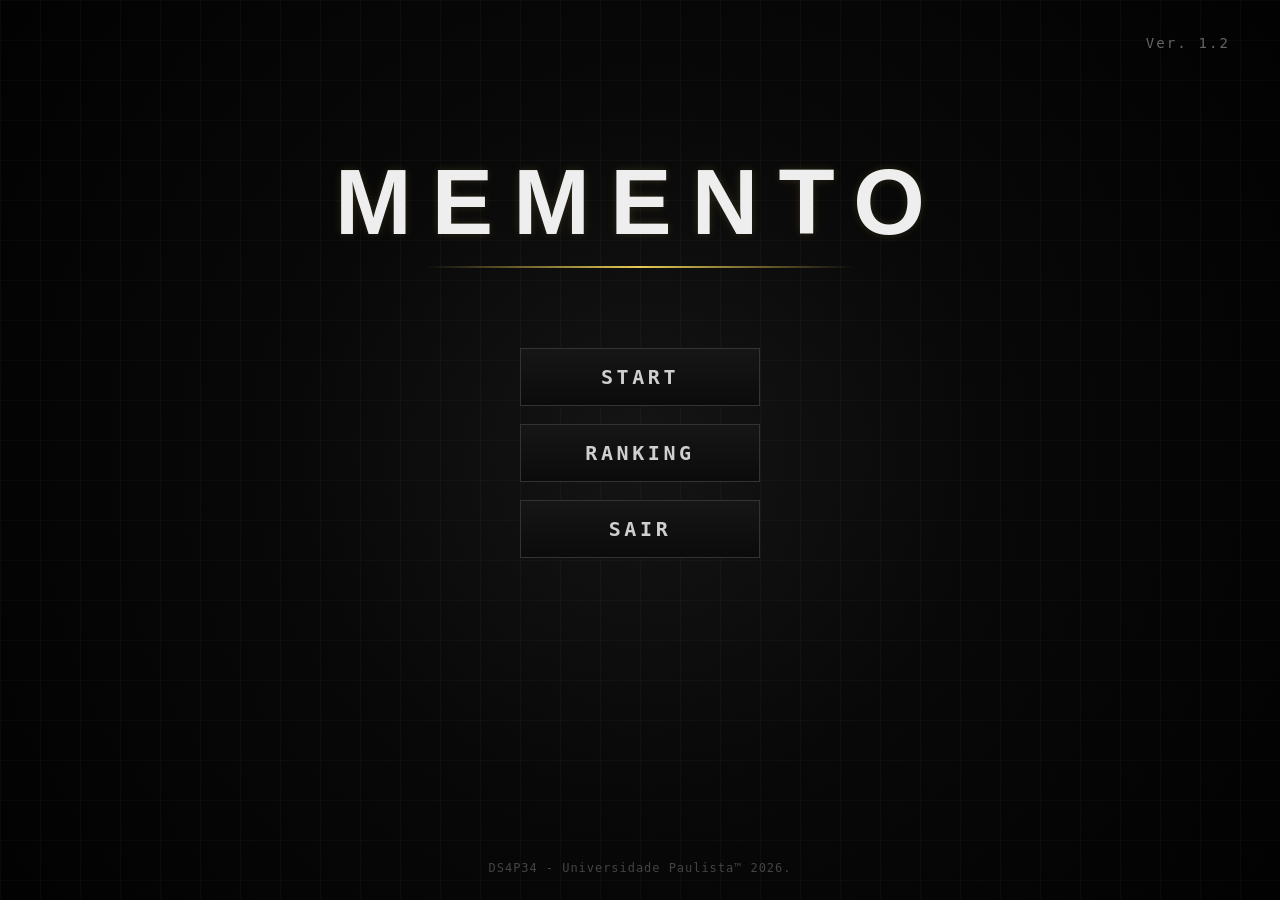
<file: index.html>
<!DOCTYPE html>
<html lang="pt-BR"><head><meta charset="UTF-8"><meta name="viewport" content="width=device-width,initial-scale=1.0">
<title>MEMENTO — Menu</title><link rel="stylesheet" href="css/style.css"></head>
<body><main class="screen">
<span class="version">Ver. 1.2</span>
<h1 class="title">MEMENTO</h1>
<nav class="menu">
<a href="jogo.html">START</a>
<a href="ranking.html">RANKING</a>
<a href="#">SAIR</a>
</nav>
<footer class="footer">DS4P34 - Universidade Paulista™ 2026.</footer>
</main></body></html>
</file>
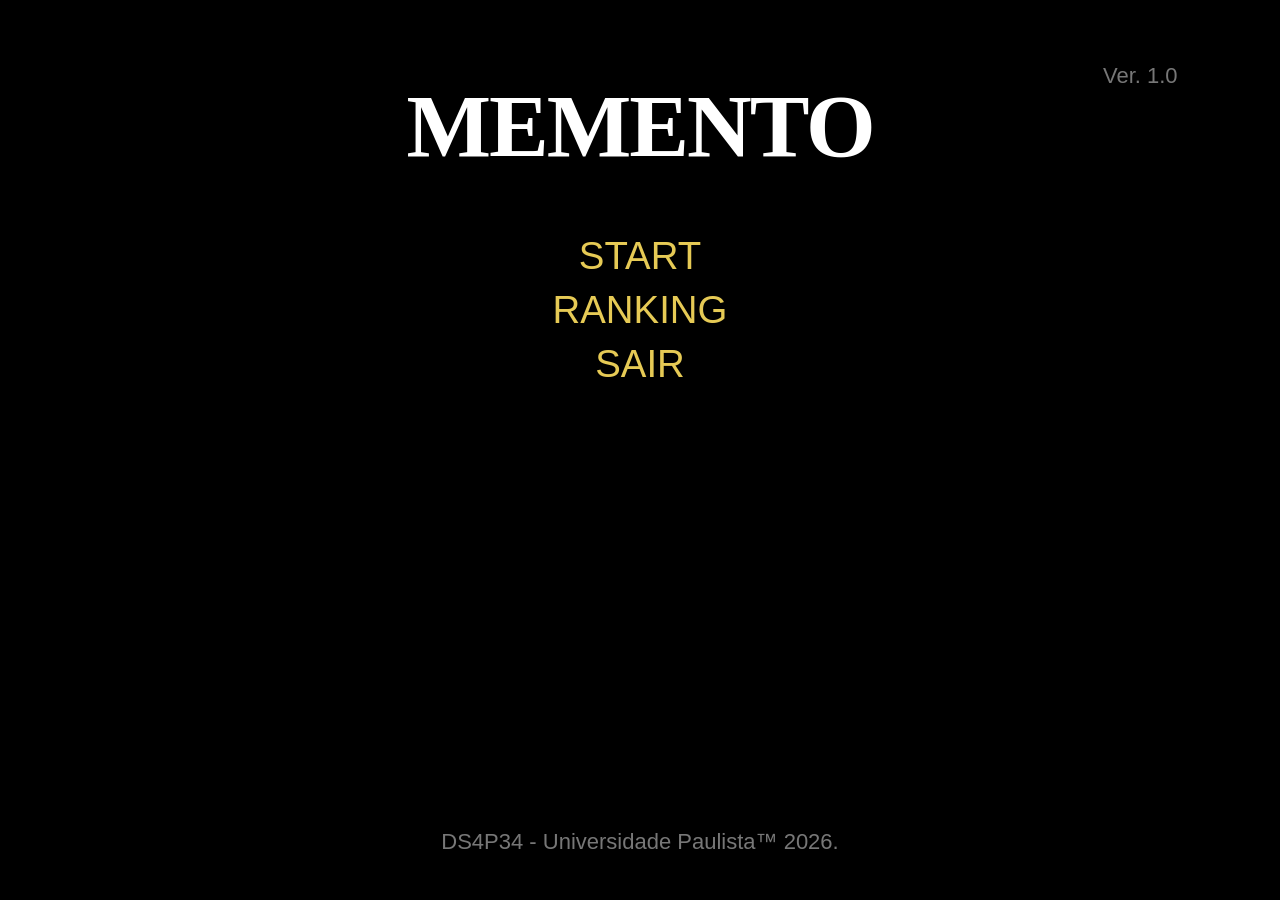
<file: Jogo/index.html>
<!DOCTYPE html>
<html lang="pt-BR"><head><meta charset="UTF-8"><meta name="viewport" content="width=device-width,initial-scale=1.0">
<title>MEMENTO — Menu</title><link rel="stylesheet" href="css/style.css"></head>
<body><main class="screen">
<span class="version">Ver. 1.0</span>
<h1 class="title">MEMENTO</h1>
<nav class="menu">
<a href="jogo.html">START</a>
<a href="ranking.html">RANKING</a>
<a href="#">SAIR</a>
</nav>
<footer class="footer">DS4P34 - Universidade Paulista™ 2026.</footer>
</main></body></html>
</file>
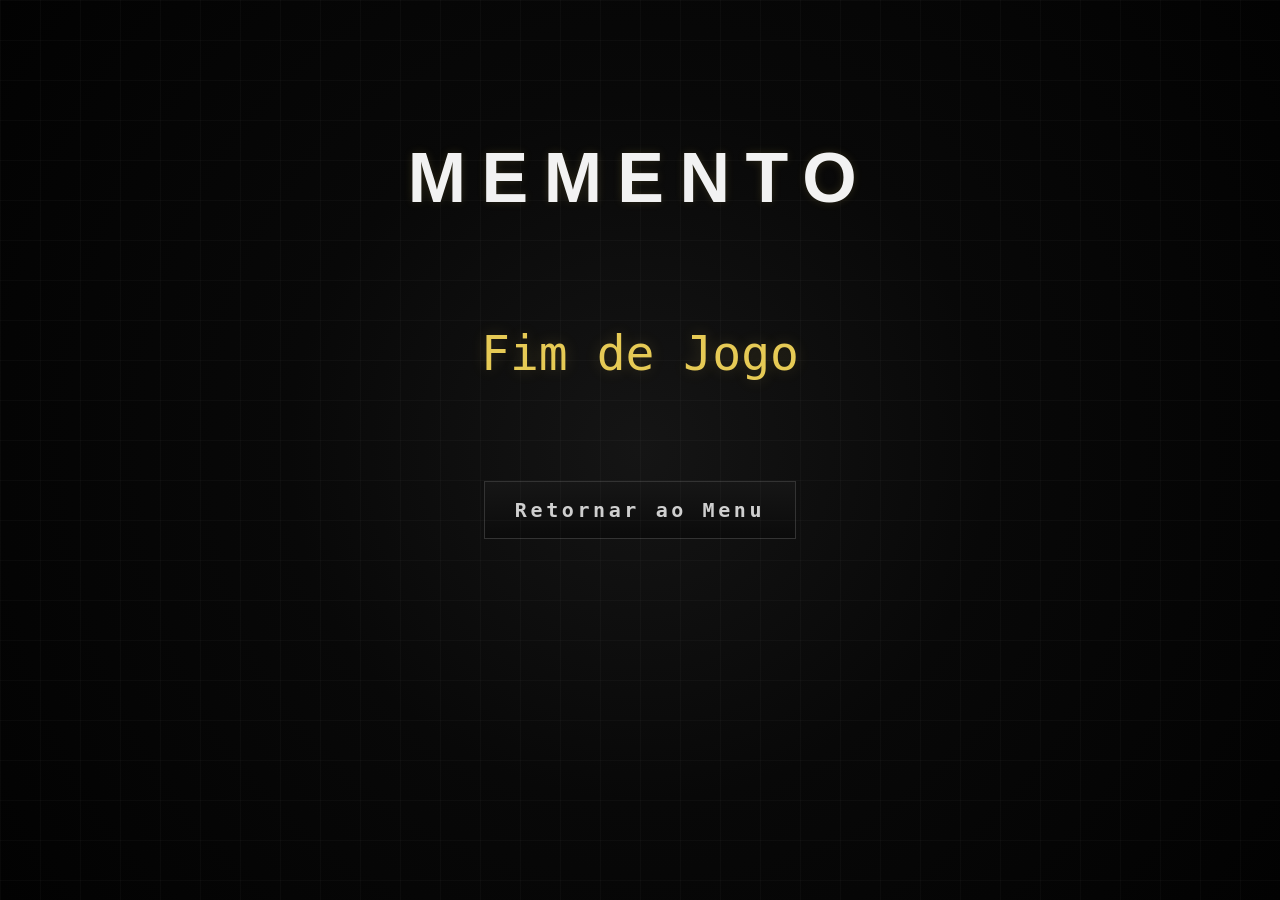
<file: derrota.html>
<!DOCTYPE html>
<html lang="pt-BR"><head><meta charset="UTF-8"><meta name="viewport" content="width=device-width,initial-scale=1.0">
<title>MEMENTO — Derrota</title><link rel="stylesheet" href="css/style.css"></head>
<body><main class="screen">
<h1 class="result-title">MEMENTO</h1>
<div class="highlight">Fim de Jogo</div>
<a class="action defeat-action" href="index.html">Retornar ao Menu</a>
</main></body></html>
</file>
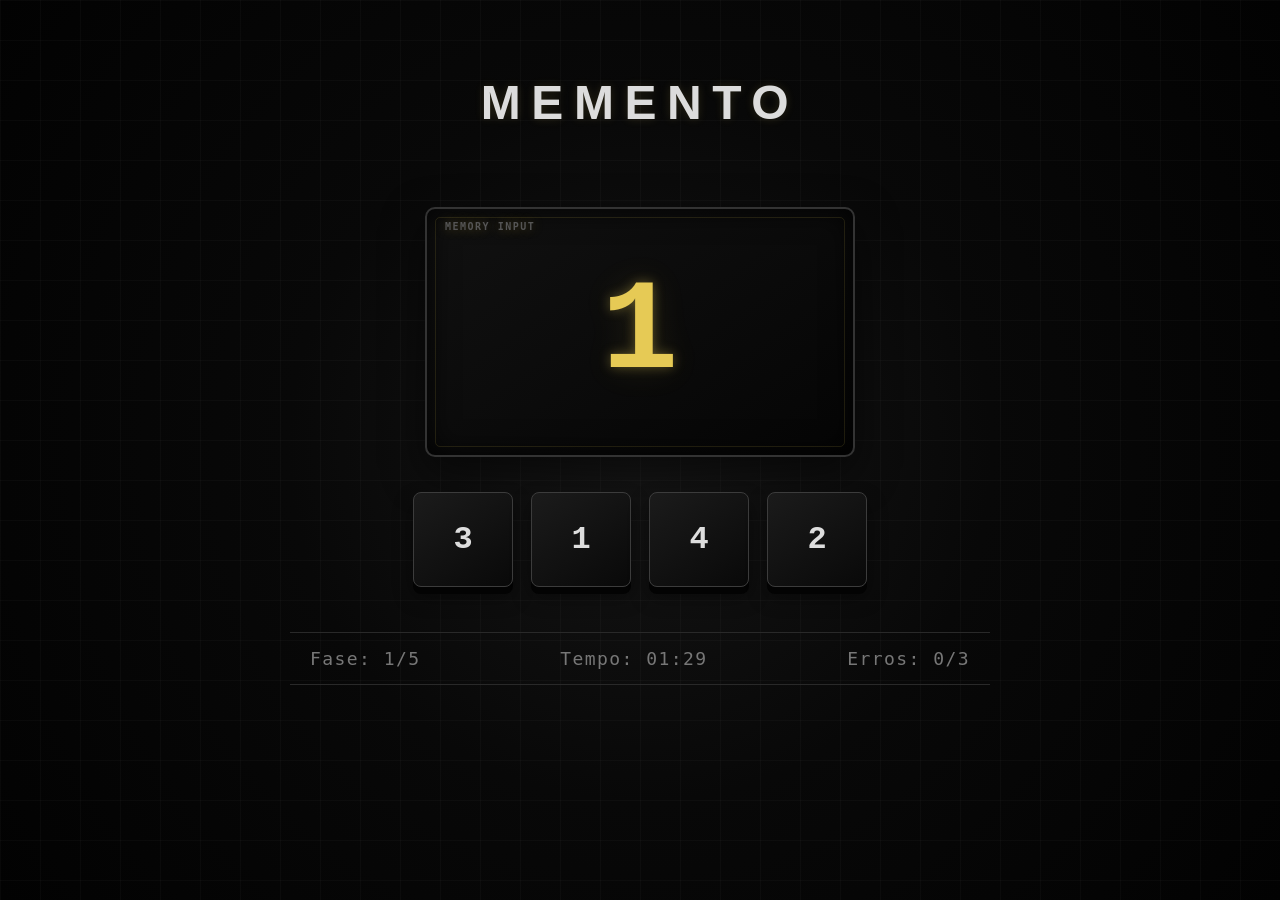
<file: jogo.html>
<!DOCTYPE html>
<html lang="pt-BR">

<head>

    <meta charset="UTF-8">

    <meta
        name="viewport"
        content="width=device-width, initial-scale=1.0"
    >

    <title>MEMENTO — Jogo</title>

    <link
        rel="stylesheet"
        href="css/style.css"
    >

</head>

<body>

    <main class="screen">

        <h1 class="game-title">
            MEMENTO
        </h1>


        <!-- DISPLAY -->

        <div
            id="numero-display"
            class="display"
        >
            1
        </div>


        <!-- BOTÕES -->

        <div class="buttons">

            <button class="number-button">
                1
            </button>

            <button class="number-button">
                2
            </button>

            <button class="number-button">
                3
            </button>

            <button class="number-button">
                4
            </button>

        </div>


        <!-- INFORMAÇÕES DO JOGO -->

        <div class="game-info">

            <span id="fase">
                Fase: 1/5
            </span>

            <span id="timer">
                Tempo: 01:30
            </span>

            <span id="erros">
                Erros: 0/3
            </span>

        </div>


    </main>


    <!-- JAVASCRIPT -->

    <script src="js/jogo.js"></script>

</body>

</html>
</file>
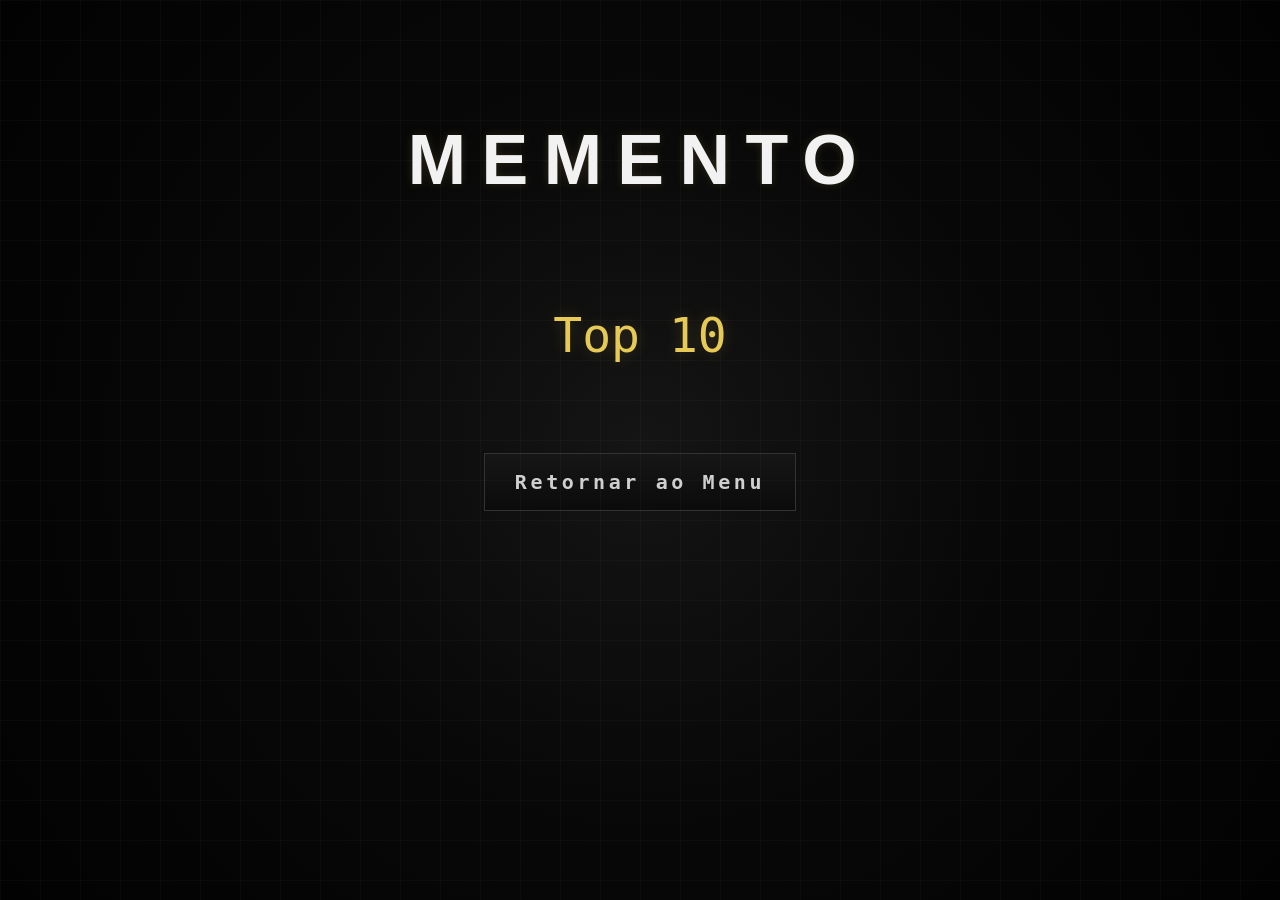
<file: ranking.html>
<!DOCTYPE html>
<html lang="pt-BR">

<head>
    <meta charset="UTF-8">
    <meta name="viewport" content="width=device-width, initial-scale=1.0">

    <title>MEMENTO — Ranking</title>

    <link rel="stylesheet" href="css/style.css">
</head>

<body>

    <main class="screen">

        <h1 class="rank-title">MEMENTO</h1>

        <div class="highlight">Top 10</div>

        <section class="top10" id="ranking-lista">
        </section>

        <a class="action rank-action" href="index.html">
            Retornar ao Menu
        </a>

    </main>

    <script src="js/ranking.js"></script>

</body>

</html>
</file>
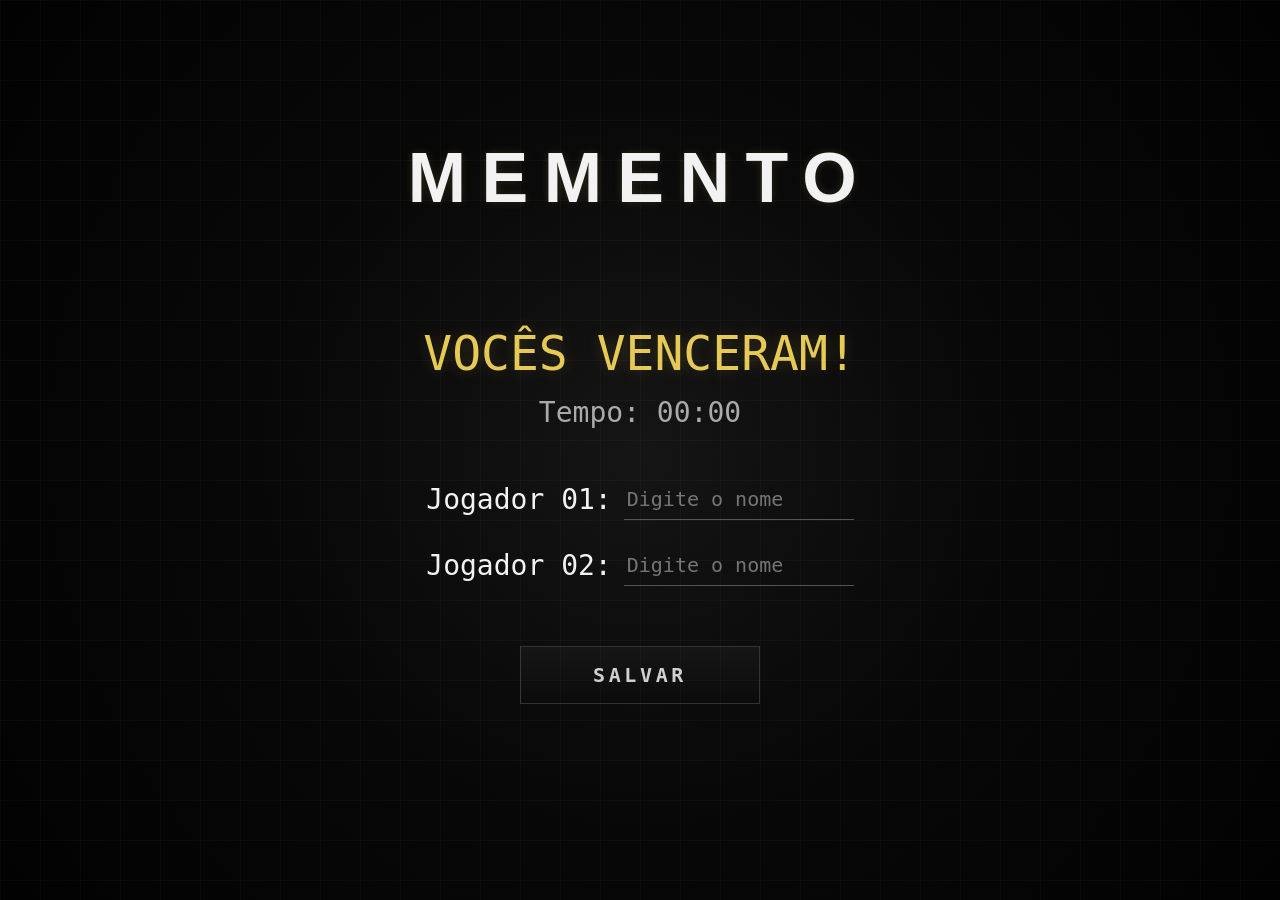
<file: vitoria.html>
<!DOCTYPE html>
<html lang="pt-BR">

<head>

    <meta charset="UTF-8">

    <meta
        name="viewport"
        content="width=device-width, initial-scale=1.0"
    >

    <title>MEMENTO — Vitória</title>

    <link
        rel="stylesheet"
        href="css/style.css"
    >

</head>


<body>

    <main class="screen victory-screen">


        <h1 class="result-title">
            MEMENTO
        </h1>


        <div class="highlight">
            VOCÊS VENCERAM!
        </div>


        <div class="result-text">

            Tempo:
            <span id="tempo-final">
                00:00
            </span>

        </div>


        <!-- JOGADORES -->

        <div class="players">


            <label>

                Jogador 01:

                <input
                    id="jogador1"
                    type="text"
                    maxlength="20"
                    autocomplete="off"
                    placeholder="Digite o nome"
                >

            </label>


            <label>

                Jogador 02:

                <input
                    id="jogador2"
                    type="text"
                    maxlength="20"
                    autocomplete="off"
                    placeholder="Digite o nome"
                >

            </label>


        </div>


        <!-- BOTÃO -->

        <button
            id="salvar"
            class="action save-button"
            type="button"
        >

            SALVAR

        </button>


        <!-- MENSAGEM -->

        <div
            id="mensagem"
            class="save-message"
        ></div>


    </main>


    <script src="js/vitoria.js"></script>


</body>

</html>
</file>
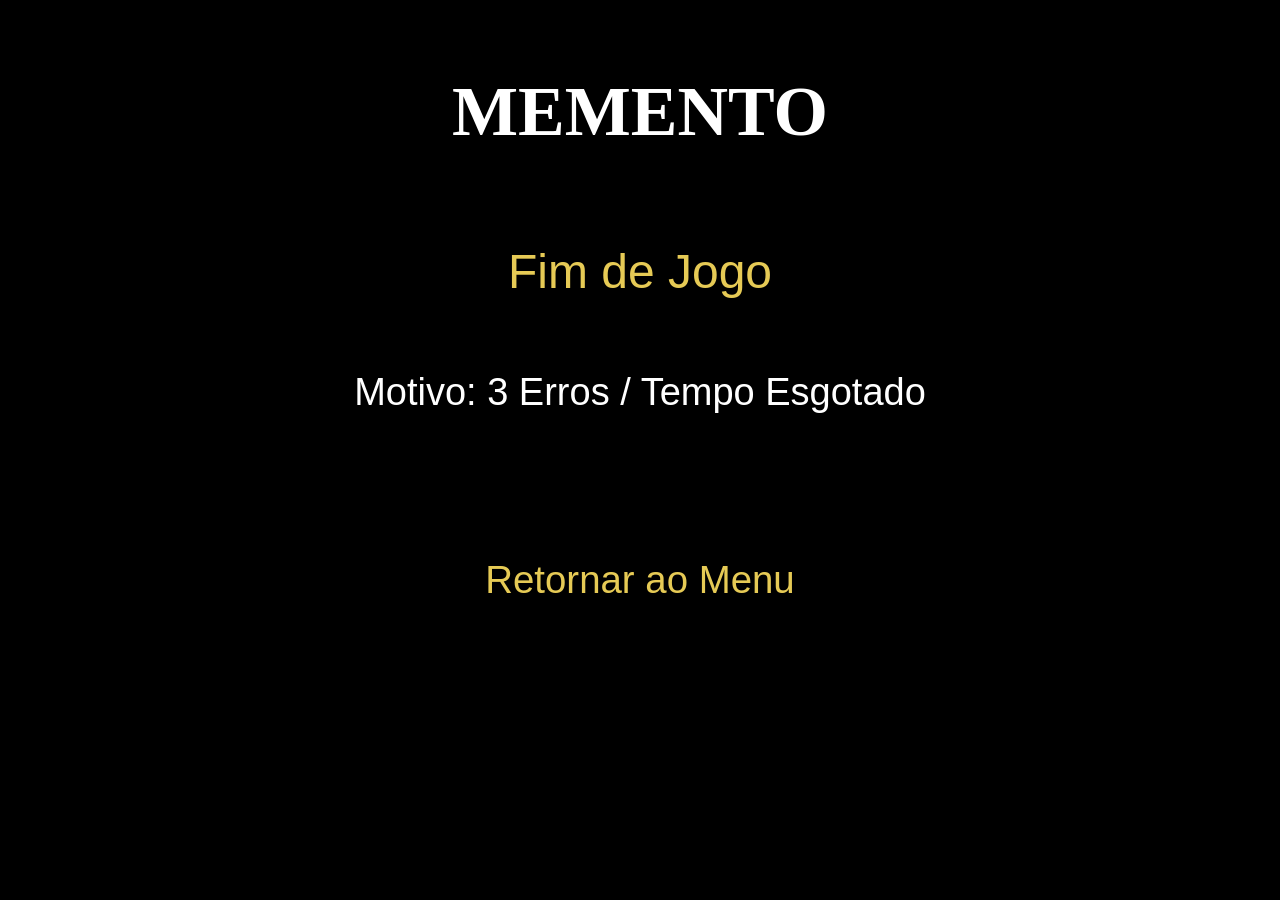
<file: Jogo/derrota.html>
<!DOCTYPE html>
<html lang="pt-BR"><head><meta charset="UTF-8"><meta name="viewport" content="width=device-width,initial-scale=1.0">
<title>MEMENTO — Derrota</title><link rel="stylesheet" href="css/style.css"></head>
<body><main class="screen">
<h1 class="result-title">MEMENTO</h1>
<div class="highlight">Fim de Jogo</div>
<div class="reason">Motivo: 3 Erros / Tempo Esgotado</div>
<a class="action defeat-action" href="index.html">Retornar ao Menu</a>
</main></body></html>
</file>
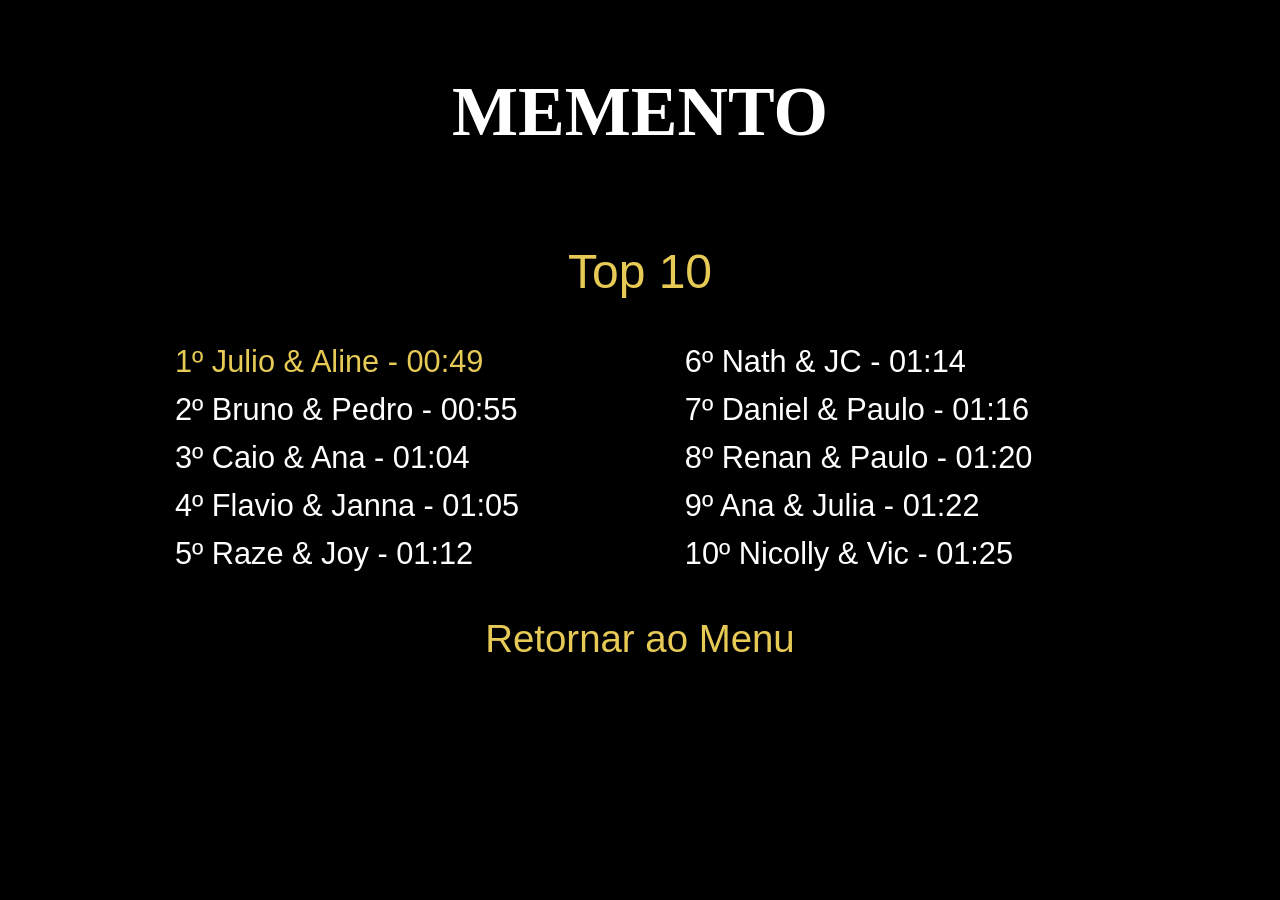
<file: Jogo/ranking.html>
<!DOCTYPE html>
<html lang="pt-BR"><head><meta charset="UTF-8"><meta name="viewport" content="width=device-width,initial-scale=1.0">
<title>MEMENTO — Ranking</title><link rel="stylesheet" href="css/style.css"></head>
<body><main class="screen">
<h1 class="rank-title">MEMENTO</h1>
<div class="highlight">Top 10</div>
<section class="top10">
<div>1º Julio & Aline - 00:49</div><div>6º Nath & JC - 01:14</div>
<div>2º Bruno & Pedro - 00:55</div><div>7º Daniel & Paulo - 01:16</div>
<div>3º Caio & Ana - 01:04</div><div>8º Renan & Paulo - 01:20</div>
<div>4º Flavio & Janna - 01:05</div><div>9º Ana & Julia - 01:22</div>
<div>5º Raze & Joy - 01:12</div><div>10º Nicolly & Vic - 01:25</div>
</section>
<a class="action rank-action" href="index.html">Retornar ao Menu</a>
</main></body></html>
</file>
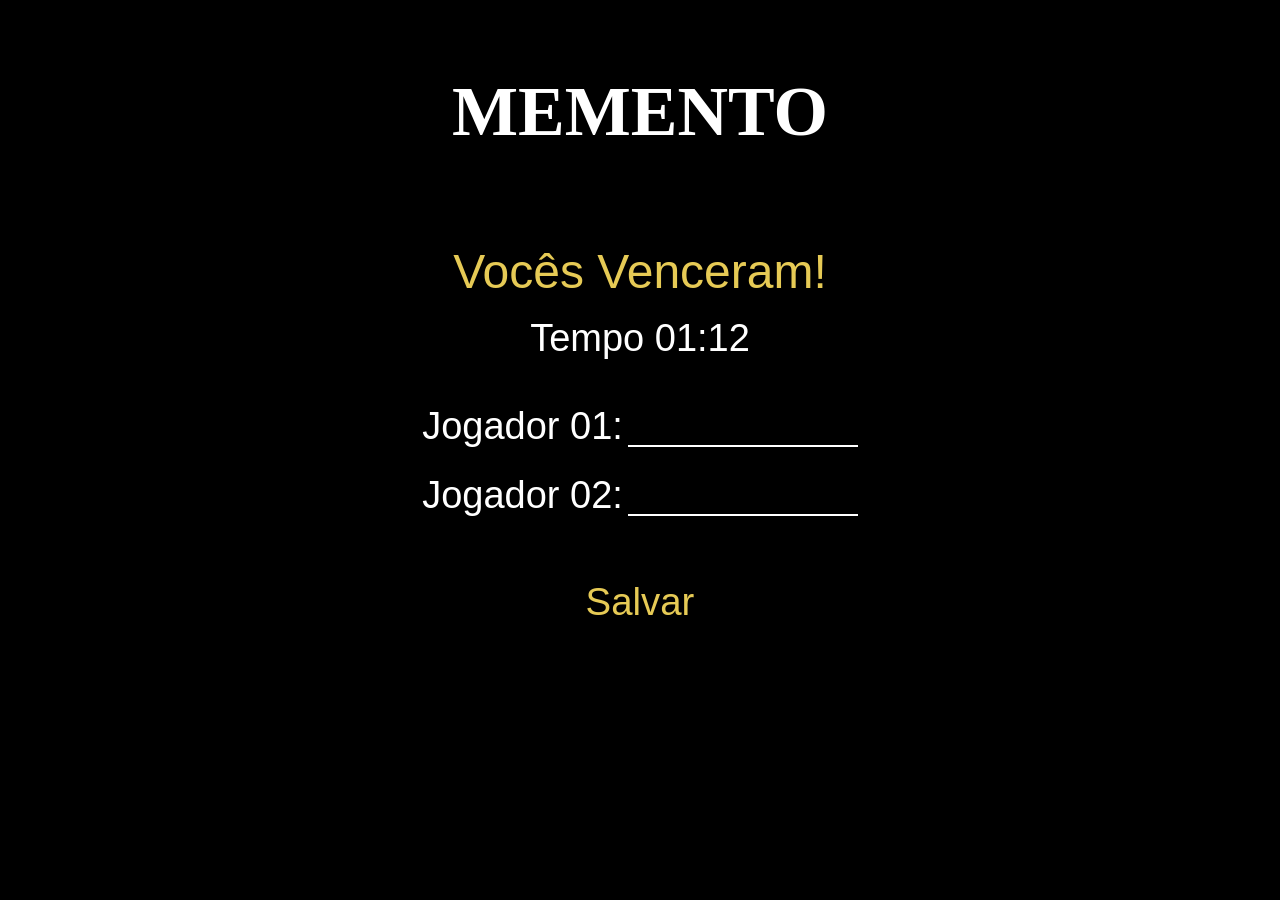
<file: Jogo/vitoria.html>
<!DOCTYPE html>
<html lang="pt-BR"><head><meta charset="UTF-8"><meta name="viewport" content="width=device-width,initial-scale=1.0">
<title>MEMENTO — Vitória</title><link rel="stylesheet" href="css/style.css"></head>
<body><main class="screen">
<h1 class="result-title">MEMENTO</h1>
<div class="highlight">Vocês Venceram!</div>
<div class="result-text">Tempo 01:12</div>
<div class="players">
<label>Jogador 01:<input type="text" aria-label="Jogador 01"></label>
<label>Jogador 02:<input type="text" aria-label="Jogador 02"></label>
</div>
<a class="action" href="ranking.html">Salvar</a>
</main></body></html>
</file>
<file: css/style.css>
* {
    box-sizing: border-box;
}

html,
body {
    margin: 0;
    min-height: 100%;
}

body {
    min-height: 100vh;
    background:
        radial-gradient(
            circle at center,
            #151515 0%,
            #080808 45%,
            #020202 100%
        );
    color: #f2f2f2;
    font-family:
        "Segoe UI",
        Arial,
        Helvetica,
        sans-serif;
}


/*ESTRUTURA PRINCIPAL*/

.screen {
    min-height: 100vh;
    width: 100%;

    display: flex;
    flex-direction: column;
    align-items: center;

    position: relative;
    overflow: hidden;

    padding: 30px 20px;
}


/*Grade no fundo*/

.screen::before {
    content: "";

    position: absolute;
    inset: 0;

    background-image:
        linear-gradient(
            rgba(255, 255, 255, 0.025) 1px,
            transparent 1px
        ),
        linear-gradient(
            90deg,
            rgba(255, 255, 255, 0.025) 1px,
            transparent 1px
        );

    background-size: 40px 40px;

    pointer-events: none;
}


/*MENU PRINCIPAL*/

.title,
.game-title,
.result-title,
.rank-title {

    font-family:
        "Segoe UI",
        Arial,
        sans-serif;

    font-weight: 800;

    letter-spacing: 0.22em;

    text-transform: uppercase;

    text-shadow:
        0 0 10px rgba(230, 202, 85, 0.15);

    position: relative;
    z-index: 1;
}


.title {

    font-size: clamp(48px, 8vw, 92px);

    line-height: 1;

    margin:
        14vh
        0
        0;

    color: #eeeeee;
}


/* Linha decorativa abaixo do título */

.title::after {

    content: "";

    display: block;

    width: 70%;

    height: 2px;

    margin:
        18px
        auto
        0;

    background:
        linear-gradient(
            90deg,
            transparent,
            #e6ca55,
            transparent
        );
}


/*VERSÃO*/

.version {

    position: absolute;

    top: 35px;
    right: 50px;

    color: #666;

    font-family:
        monospace;

    font-size: 14px;

    letter-spacing: 0.15em;

    z-index: 2;
}


/*MENU*/

.menu {

    display: flex;

    flex-direction: column;

    align-items: center;

    gap: 18px;

    margin-top: 80px;

    position: relative;

    z-index: 2;
}


.menu a,
.action {

    min-width: 240px;

    padding:
        16px
        30px;

    border: 1px solid #333;

    background:
        linear-gradient(
            180deg,
            #161616,
            #0b0b0b
        );

    color: #cfcfcf;

    text-decoration: none;

    text-align: center;

    font-family: monospace;

    font-size: 20px;

    font-weight: bold;

    letter-spacing: 0.18em;

    cursor: pointer;

    transition:
        transform .2s ease,
        color .2s ease,
        border-color .2s ease,
        box-shadow .2s ease,
        background .2s ease;
}


.menu a:hover,
.action:hover {

    color: #e6ca55;

    border-color: #e6ca55;

    background:
        linear-gradient(
            180deg,
            #1d1b13,
            #0d0d0d
        );

    transform:
        translateY(-3px);

    box-shadow:
        0 8px 25px rgba(230, 202, 85, 0.12);
}


.menu a:active,
.action:active {

    transform:
        translateY(2px);

    box-shadow:
        none;
}


/*FOOTER*/

.footer {

    position: absolute;

    bottom: 25px;

    color: #444;

    font-family: monospace;

    font-size: 12px;

    letter-spacing: 0.08em;

    text-align: center;

    z-index: 2;
}


/*JOGO*/

.game-title {

    font-size:
        clamp(28px, 4vw, 48px);

    margin-top: 5vh;

    color: #dcdcdc;
}


/*DISPLAY PRINCIPAL*/

.display {

    width:
        min(430px, 75vw);

    height:
        min(250px, 35vh);

    min-width: 260px;

    min-height: 170px;

    margin-top: 45px;

    display: flex;

    align-items: center;

    justify-content: center;

    position: relative;

    background:
        linear-gradient(
            145deg,
            #111,
            #050505
        );

    border:
        2px solid #333;

    border-radius: 10px;

    color: #e6ca55;

    font-family:
        "Courier New",
        monospace;

    font-size:
        clamp(80px, 10vw, 130px);

    font-weight: bold;

    text-shadow:
        0 0 12px rgba(230, 202, 85, 0.35),
        0 0 35px rgba(230, 202, 85, 0.12);

    box-shadow:
        inset 0 0 30px rgba(0, 0, 0, 0.9),
        0 15px 40px rgba(0, 0, 0, 0.5);
}


/*Reflexo interno do display*/

.display::before {

    content: "";

    position: absolute;

    inset: 8px;

    border:
        1px solid rgba(230, 202, 85, 0.12);

    border-radius: 5px;

    pointer-events: none;
}


/*Pequeno indicador superior*/

.display::after {

    content: "MEMORY INPUT";

    position: absolute;

    top: 12px;
    left: 18px;

    color: #555;

    font-family: monospace;

    font-size: 10px;

    letter-spacing: 0.15em;
}


/*BOTÕES*/

.buttons {

    display: grid;

    grid-template-columns:
        repeat(4, 1fr);

    gap: 18px;

    margin-top: 35px;

    position: relative;

    z-index: 2;
}


.number-button {

    width: 100px;

    height: 95px;

    border:
        1px solid #3c3c3c;

    border-radius: 8px;

    background:
        linear-gradient(
            145deg,
            #1b1b1b,
            #090909
        );

    color: #ddd;

    font-family:
        "Courier New",
        monospace;

    font-size: 32px;

    font-weight: bold;

    cursor: pointer;

    box-shadow:
        0 7px 0 #030303,
        0 10px 20px rgba(0, 0, 0, 0.4);

    transition:
        transform .1s ease,
        color .2s ease,
        border-color .2s ease,
        background .2s ease,
        box-shadow .1s ease;
}


/* Hover */

.number-button:hover {

    color: #e6ca55;

    border-color: #e6ca55;

    background:
        linear-gradient(
            145deg,
            #222015,
            #0b0b0b
        );

    box-shadow:
        0 7px 0 #030303,
        0 0 20px rgba(230, 202, 85, 0.12);
}


/* Botão pressionado */

.number-button:active {

    transform:
        translateY(7px);

    box-shadow:
        0 0 0 #030303;
}


/*INFORMAÇÕES DO JOGO*/

.game-info {

    width:
        min(700px, 90vw);

    display: flex;

    justify-content: space-between;

    margin-top: 45px;

    padding:
        15px
        20px;

    border-top:
        1px solid #292929;

    border-bottom:
        1px solid #292929;

    color: #777;

    font-family:
        monospace;

    font-size:
        clamp(14px, 2vw, 18px);

    letter-spacing: 0.08em;

    position: relative;

    z-index: 2;
}


/*Valores importantes ficam mais visíveis*/

#fase,
#timer,
#erros {

    white-space: nowrap;
}


/*TELAS DE RESULTADO*/

.result-title {

    font-size:
        clamp(42px, 6vw, 70px);

    margin-top: 12vh;
}


.highlight {

    color: #e6ca55;

    font-family: monospace;

    font-size:
        clamp(28px, 4vw, 48px);

    margin-top: 60px;

    text-shadow:
        0 0 15px rgba(230, 202, 85, 0.2);
}


.result-text {

    color: #aaa;

    font-family: monospace;

    font-size:
        clamp(18px, 3vw, 28px);

    margin-top: 15px;
}


/*PLAYERS / RANKING*/

.players {

    margin-top: 50px;

    display: flex;

    flex-direction: column;

    gap: 25px;

    font-family: monospace;

    font-size:
        clamp(18px, 3vw, 28px);
}


.players label {

    display: flex;

    align-items: center;

    gap: 12px;
}


.players input {

    width: 230px;

    border: 0;

    border-bottom:
        1px solid #555;

    outline: 0;

    background:
        transparent;

    color: #fff;

    font-family: monospace;

    font-size: 20px;

    padding:
        8px
        3px;

    transition:
        border-color .2s ease,
        box-shadow .2s ease;
}


.players input:focus {

    border-color: #e6ca55;

    box-shadow:
        0 4px 10px rgba(230, 202, 85, 0.08);
}


.action {

    margin-top: 60px;
}


/*DERROTA*/

.reason {

    color: #aaa;

    font-family: monospace;

    font-size:
        clamp(18px, 3vw, 30px);

    margin-top: 70px;

    text-align: center;
}


.defeat-action {

    margin-top: 100px;
}


/* =========================================================
   RANKING
   ========================================================= */

.rank-title {

    font-size:
        clamp(42px, 6vw, 70px);

    margin-top: 10vh;
}


.top10 {

    margin-top: 50px;

    width:
        min(850px, 90vw);

    display: grid;

    grid-template-columns:
        1fr 1fr;

    column-gap: 80px;

    row-gap: 10px;

    font-family: monospace;

    font-size:
        clamp(16px, 2.4vw, 22px);
}


.top10 div {

    padding:
        10px
        15px;

    border-bottom:
        1px solid #1e1e1e;

    color: #888;
}


.top10 div:first-child {

    color: #e6ca55;

    border-color:
        rgba(230, 202, 85, 0.3);
}


.rank-action {

    margin-top: 40px;
}


/* =========================================================
   ANIMAÇÕES
   ========================================================= */


/*
   Pequena entrada do display
*/

.display {

    animation:
        displayAppear .5s ease;
}


@keyframes displayAppear {

    from {

        opacity: 0;

        transform:
            scale(.96);

    }

    to {

        opacity: 1;

        transform:
            scale(1);

    }
}


/*
   Entrada dos botões
*/

.number-button {

    animation:
        buttonAppear .4s ease backwards;
}


.number-button:nth-child(1) {
    animation-delay: .05s;
}

.number-button:nth-child(2) {
    animation-delay: .10s;
}

.number-button:nth-child(3) {
    animation-delay: .15s;
}

.number-button:nth-child(4) {
    animation-delay: .20s;
}


@keyframes buttonAppear {

    from {

        opacity: 0;

        transform:
            translateY(10px);

    }

    to {

        opacity: 1;

        transform:
            translateY(0);

    }
}


/* =========================================================
   RESPONSIVIDADE
   ========================================================= */

@media (max-width: 700px) {

    .screen {

        padding:
            20px
            15px;
    }


    /* Menu */

    .version {

        top: 20px;

        right: 20px;

        font-size: 11px;
    }


    .title {

        margin-top: 16vh;

        font-size:
            clamp(40px, 12vw, 65px);

        letter-spacing:
            0.15em;
    }


    .menu {

        margin-top: 65px;

        width: 100%;
    }


    .menu a,
    .action {

        width: 85vw;

        max-width: 320px;

        font-size: 17px;

        padding:
            14px
            20px;
    }


    .footer {

        width: 90vw;

        bottom: 18px;

        font-size: 10px;
    }


    /* Jogo */

    .game-title {

        margin-top: 35px;

        font-size: 28px;

        letter-spacing:
            0.16em;
    }


    .display {

        width: 85vw;

        height: 190px;

        min-width: 0;

        min-height: 0;

        margin-top: 35px;

        font-size:
            clamp(75px, 22vw, 110px);
    }


    .buttons {

        width: 90vw;

        max-width: 360px;

        grid-template-columns:
            repeat(2, 1fr);

        gap: 12px;

        margin-top: 25px;
    }


    .number-button {

        width: 100%;

        height: 75px;

        font-size: 27px;
    }


    .game-info {

        width: 90vw;

        margin-top: 35px;

        padding:
            12px
            8px;

        font-size: 12px;

        gap: 8px;
    }


    /* Resultados */

    .result-title {

        margin-top: 10vh;

        text-align: center;
    }


    .highlight {

        margin-top: 40px;

        text-align: center;
    }


    .result-text {

        text-align: center;
    }


    .players {

        font-size: 18px;
    }


    .players input {

        width: 170px;

        font-size: 17px;
    }


    /* Ranking */

    .rank-title {

        margin-top: 10vh;

        text-align: center;
    }


    .top10 {

        grid-template-columns: 1fr;

        width: 90vw;

        font-size: 16px;

        row-gap: 5px;
    }

}


/* =========================================================
   TELAS MUITO PEQUENAS
   ========================================================= */

@media (max-width: 380px) {

    .display {

        height: 160px;
    }


    .number-button {

        height: 65px;

        font-size: 24px;
    }


    .game-info {

        font-size: 10px;
    }

}

/* CORES DO TOP 3 DO RANKING */

.top10 .primeiro {
    color: #e6ca55;
    border-color: rgba(230, 202, 85, 0.3);
}

.top10 .segundo {
    color: #b8b8b8;
    border-color: rgba(184, 184, 184, 0.3);
}

.top10 .terceiro {
    color: #cd7f32;
    border-color: rgba(205, 127, 50, 0.3);
}
</file>
<file: Jogo/css/style.css>
*{box-sizing:border-box}
html,body{margin:0;min-height:100%;background:#000;color:#fff;font-family:Arial,Helvetica,sans-serif}
body{min-height:100vh}
.screen{
    min-height:100vh;
    width:100%;
    background:#000;
    display:flex;
    flex-direction:column;
    align-items:center;
    position:relative;
    overflow:hidden;
}
.title{
    font-family:Georgia,"Times New Roman",serif;
    font-size:clamp(48px,7vw,92px);
    line-height:1;
    margin:9vh 0 0;
    font-weight:700;
    letter-spacing:-2px;
}
.version{
    position:absolute;
    top:7vh;
    right:8vw;
    color:#777;
    font-size:22px;
}
.menu{
    display:flex;
    flex-direction:column;
    align-items:center;
    gap:10px;
    margin-top:7vh;
}
.menu a,.action{
    color:#e6ca55;
    text-decoration:none;
    font-size:clamp(25px,3vw,40px);
    cursor:pointer;
    transition:.2s;
}
.menu a:hover,.action:hover{color:#fff;transform:scale(1.04)}
.footer{
    position:absolute;
    bottom:5vh;
    color:#777;
    font-size:22px;
}

/* Jogo */
.game-title{
    font-family:Georgia,"Times New Roman",serif;
    font-size:clamp(42px,5vw,62px);
    margin-top:7vh;
}
.display{
    width:min(32vw,365px);
    height:min(24vw,205px);
    min-width:260px;
    min-height:160px;
    margin-top:4vh;
    background:#fff;
    color:#000;
    border-radius:28px;
    display:flex;
    align-items:center;
    justify-content:center;
    font-size:clamp(60px,7vw,90px);
}
.buttons{
    display:flex;
    gap:16px;
    margin-top:3vh;
}
.number-button{
    width:112px;
    height:106px;
    border:0;
    border-radius:27px;
    background:#fff;
    color:#000;
    font-size:44px;
    cursor:pointer;
}
.number-button:hover{background:#e6ca55}
.game-info{
    width:min(88vw,1000px);
    display:flex;
    justify-content:space-between;
    margin-top:6vh;
    color:#e6ca55;
    font-size:clamp(22px,2.5vw,34px);
}

/* Telas de resultado */
.result-title{
    font-family:Georgia,"Times New Roman",serif;
    font-size:clamp(48px,6vw,70px);
    margin-top:8vh;
}
.highlight{
    color:#e6ca55;
    font-size:clamp(32px,4vw,48px);
    margin-top:5vh;
}
.result-text{
    font-size:clamp(25px,3vw,38px);
    margin-top:2vh;
}
.players{
    margin-top:5vh;
    display:flex;
    flex-direction:column;
    gap:26px;
    font-size:clamp(25px,3vw,38px);
}
.players label{display:flex;align-items:center;gap:5px}
.players input{
    width:230px;
    border:0;
    border-bottom:2px solid #fff;
    outline:0;
    background:transparent;
    color:#fff;
    font-size:28px;
    padding:4px 2px;
}
.action{margin-top:7vh}

/* Derrota */
.reason{font-size:clamp(25px,3vw,38px);margin-top:8vh}
.defeat-action{margin-top:16vh}

/* Ranking */
.rank-title{
    font-family:Georgia,"Times New Roman",serif;
    font-size:clamp(48px,6vw,70px);
    margin-top:8vh;
}
.top10{
    margin-top:5vh;
    width:min(85vw,930px);
    display:grid;
    grid-template-columns:1fr 1fr;
    column-gap:7vw;
    row-gap:12px;
    font-size:clamp(20px,2.4vw,32px);
}
.top10 div:first-child{color:#e6ca55}
.rank-action{margin-top:5vh}

@media(max-width:700px){
    .version{top:3vh;right:5vw;font-size:16px}
    .title{margin-top:12vh}
    .menu{margin-top:8vh}
    .footer{font-size:14px;text-align:center;width:90vw}
    .display{width:75vw;height:32vw;min-width:0;min-height:150px}
    .number-button{width:20vw;height:18vw;min-width:60px;min-height:60px;font-size:30px}
    .buttons{gap:8px}
    .game-info{font-size:18px;margin-top:6vh}
    .top10{grid-template-columns:1fr;gap:8px;font-size:20px}
}
</file>
